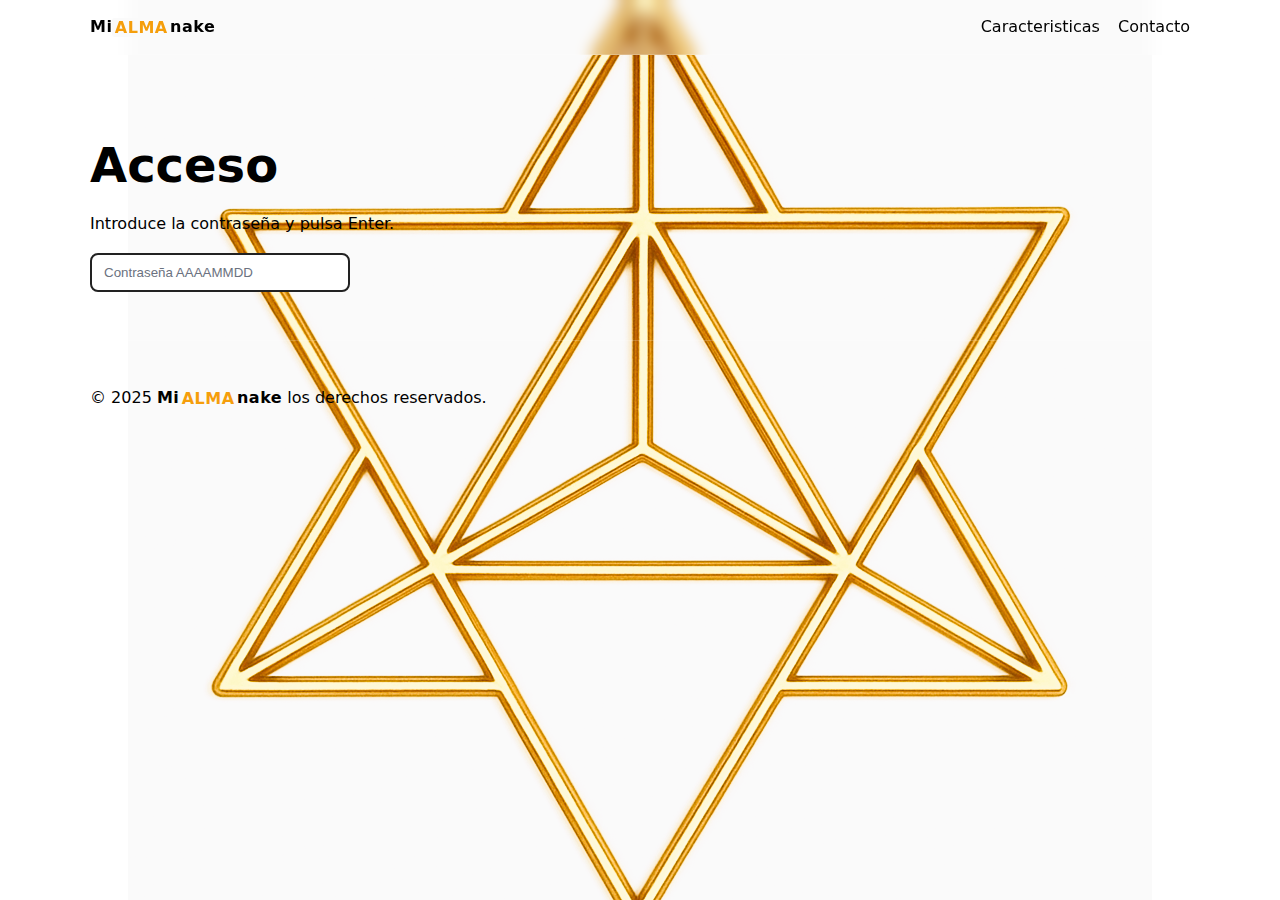
<file: index.html>
﻿<!doctype html>
<html lang="es">
  <head>
    <meta charset="utf-8" />
    <meta name="viewport" content="width=device-width, initial-scale=1" />
    <script>
      try {
        if (localStorage.getItem('mialmanake.unlocked') !== '1') {
          location.replace('password.html');
        }
      } catch (e) {
        location.replace('password.html');
      }
    </script>
    <title>MiALMAnake</title>
    <meta name="description" content="Sitio web inicial" />
    <link rel="stylesheet" href="css/styles.css" />
    <style>
      /* Fondo de pantalla para index en todos los bloques */
      body.wallpaper {
        background: url('assets/images/merkaba_02.png') center center / auto fixed no-repeat !important;
        color: #ffffff;
      }
      /* Secciones transparentes para dejar ver el fondo */
      body.wallpaper .site-header,
      body.wallpaper .hero,
      body.wallpaper .features,
      body.wallpaper .site-footer {
        background: transparent !important;
        border-color: rgba(255,255,255,0.2) !important;
      }
      /* Tarjetas (Diario de Emociones, Retos, Resumen) con degradado azul #007fcc */
      body.wallpaper .grid-3 article {
        background: #ffffff !important;
        border-color: rgba(0,0,0,0.1) !important;
      }
      /* Forzar textos en blanco para buena legibilidad */
      body.wallpaper .hero h1,
      body.wallpaper .hero p,
      body.wallpaper .site-footer {
        color: #ffffff !important;
      }
      /* Pie de página en negro */
      body.wallpaper .site-footer { color: #000000 !important; }
      /* Hero (Bienvenido / Base ligera) en negro */
      body.wallpaper .hero h1,
      body.wallpaper .hero p { color: #000000 !important; }
      /* Textos de los bloques (grid) en negro */
      body.wallpaper .grid-3 h2,
      body.wallpaper .grid-3 p { color: #000000 !important; }
      /* Marca estilizada MiALMAnake */
      .marca { display: inline-flex; gap: 0; font-weight: 800; line-height: 1.1; letter-spacing: 0.5px; }
      .marca.mini { font-weight: 700; font-size: 1em; }
      .marca .mi { color: #000000 !important; }
      .marca .alma { color: #f59e0b !important; background: #fafafa; padding: 0.05em 0.15em; border-radius: 0.15em; }
      .marca .nake { color: #000000 !important; }
      /* Cabecera en negro */
      body.wallpaper .site-header .brand,
      body.wallpaper .site-nav a { color: #000000 !important; }
      /* Cabecera sin negrita */
      body.wallpaper .site-nav a { font-weight: normal !important; }
      /* Hover del menÃº principal */
      body.wallpaper .site-nav a:hover {
        color: #1c007a !important;
      }
      /* Hover naranja para Características/Contacto */
      .site-nav a[href="info.html"]:hover,
      .site-nav a[href="info.html#contacto"]:hover { color: #f59e0b !important; }
      /* Hover de la marca (MiAlmanake) */
      body.wallpaper .site-header .brand:hover {
        color: #1c007a !important;
      }

      /* Botones "Entrar" a amarillo con degradado */
      body.wallpaper .btn.primary {
        background: linear-gradient(135deg, #fde047, #f59e0b) !important; /* amarillo â†’ Ã¡mbar */
        border-color: transparent !important;
        color: #111827 !important; /* texto oscuro para contraste */
      }
      /* En tarjetas (Entrar): cambiar a naranja al pasar el ratÃ³n */
      body.wallpaper .features .grid-3 a.btn.primary:hover {
        background: linear-gradient(135deg, #f59e0b, #d97706) !important; /* Ã¡mbar â†’ naranja fuerte */
        color: #ffffff !important; /* texto blanco al pasar el ratÃ³n */
      }
      /* "Ver mÃ¡s" (hero) con el mismo hover que Entrar */
      /* Borde amarillo en los tres bloques de características */
      body.wallpaper .features .grid-3 article {
        border: 2px solid #fde047 !important; /* amarillo */
      }
      body.wallpaper .hero .actions a.btn.primary:hover {`r`n        background: linear-gradient(135deg, #f59e0b, #d97706) !important;`r`n        color: #ffffff !important;`r`n      }
      /* BotÃ³n Contacto en el hÃ©roe con fondo azul (igual a tarjetas) */
      body.wallpaper .hero .actions a.btn[href="info.html#contacto"] {
        background: linear-gradient(135deg, #f59e0b, #d97706) !important;
        border-color: transparent !important;
        color: #ffffff !important;
      }
      /* Hover del botÃ³n Contacto: naranja mÃ¡s oscuro, texto blanco */
      body.wallpaper .hero .actions a.btn[href="info.html#contacto"]:hover {
        background: linear-gradient(135deg, #d97706, #b45309) !important;
        color: #ffffff !important;
      }
    </style>
    <style>
      .site-header { background: #ffffff !important; border-bottom-color: rgba(0,0,0,0.1) !important; }
      .site-header .brand:hover { color: #fde047 !important; }
      .site-nav a { color: #000000 !important; font-weight: 700 !important; }
      .site-nav a[href="index.html#inicio"]:hover,
      .site-nav a[href="index.html#caracteristicas"]:hover,
      .site-nav a[href="index.html#contacto"]:hover,
      .site-nav a[href="info.html"]:hover,
      .site-nav a[href="info.html#contacto"]:hover { color: #fde047 !important; }
    </style>
  </head>
  <body class="wallpaper">
    <header class="site-header">
      <div class="container">
        <a class="brand" href="index.html"><span class="marca" aria-label="Mi ALMA nake"><span class="mi">Mi</span><span class="alma">ALMA</span><span class="nake">nake</span></span></a>
        <nav class="site-nav" aria-label="Principal">
          <ul>
            <li><a href="info.html">Caracterí­sticas</a></li>
            <li><a href="info.html#contacto">Contacto</a></li>
          </ul>
        </nav>
      </div>
    </header>

    <main id="inicio">
      <section class="hero">
        <div class="container">
          <h1>Bienvenido a <span class="marca mini" aria-label="Mi ALMA nake"><span class="mi">Mi</span><span class="alma">ALMA</span><span class="nake">nake</span></span></h1>
          <p>Base ligera para comenzar tu página web.</p>
          <div class="actions">
            <a class="btn primary" href="info.html">Ver más</a>
            <a class="btn" href="info.html#contacto">Contacto</a>
          </div>
        </div>
      </section>

      <section id="caracteristicas" class="features">
        <div class="container grid-3">
          <article>
            <h2>Diario de EMOCIONES</h2>
            <p>Registra tus sentimientos, reflexiona y observa tu bienestar.</p>
            <a class="btn primary" href="emociones.html">Entrar</a>
          </article>
          <article>
            <h2>Diario de RETOS</h2>
            <p>Define objetivos, supera obstáculos y sigue tu progreso diario.</p>
            <a class="btn primary" href="retos.html">Entrar</a>
          </article>
          <article>
            <h2>Resumen de Emociones</h2>
            <p>Comprueba aqui tu evolución emocional.</p>
            <a class="btn primary" href="graficas.html">Entrar</a>
          </article>
        </div>
      </section>

    </main>

    <footer class="site-footer" id="contacto">
      <div class="container">
        <p>© <span id="year"></span> MiAlmanake. Todos los derechos reservados.</p>
      </div>
    </footer>

    <script src="js/main.js" defer></script>
    <script>
      document.addEventListener('DOMContentLoaded', () => {
        try {
          const p = document.querySelector('.site-footer p');
          const marcaHtml = '<span class="marca mini" aria-label="Mi ALMA nake"><span class="mi">Mi</span><span class="alma">ALMA</span><span class="nake">nake</span></span>';
          if (p) { p.innerHTML = '&copy; 2025 ' + marcaHtml + ' los derechos reservados.'; }
          if (document.title === 'Mi Sitio Web') document.title = 'MiALMAnake';
          document.title = document.title.replace('MiAlmanake', 'MiALMAnake');
        } catch {}
      });
    </script>
  </body>
  </html>
</file>
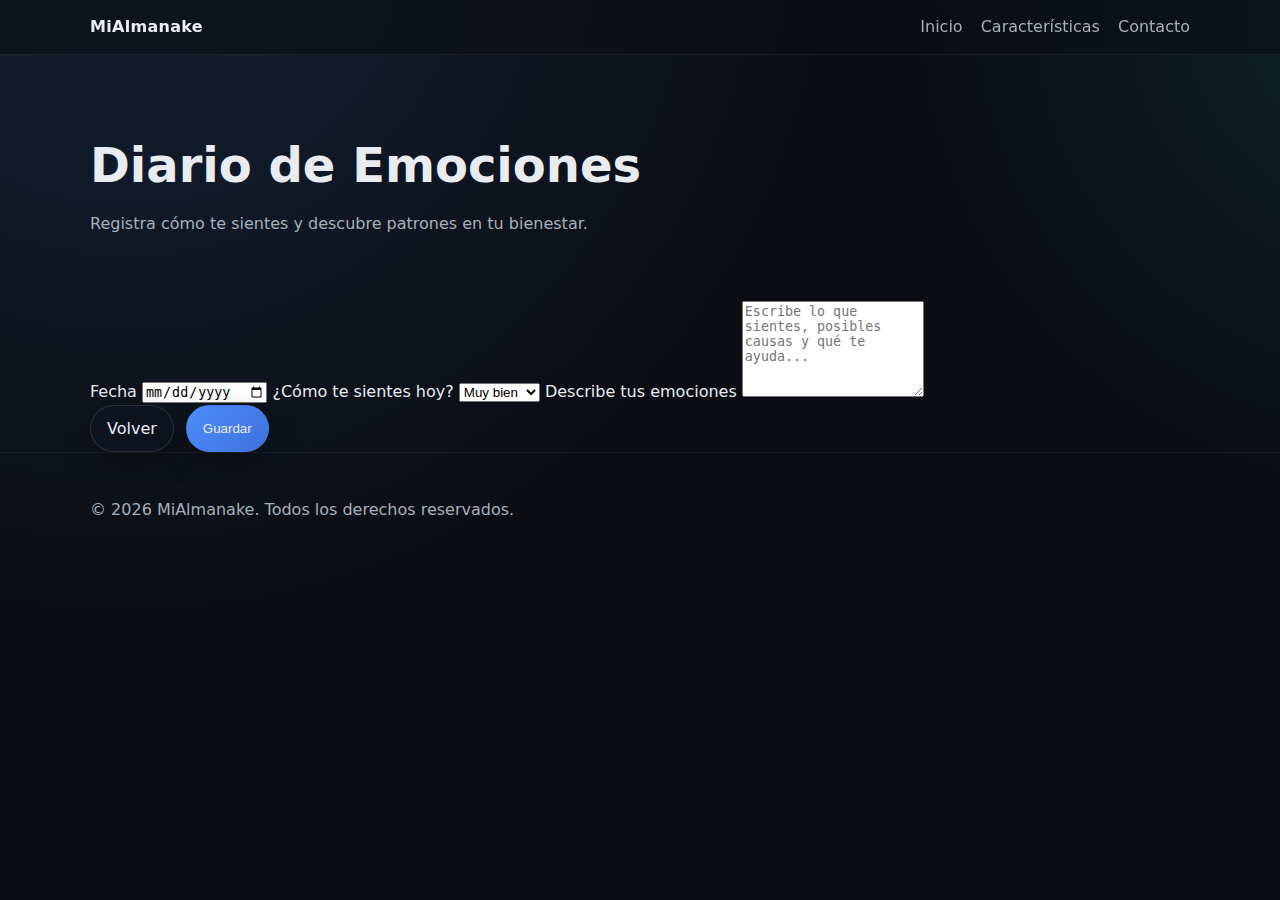
<file: almnk_emotions.html>
<!doctype html>
<html lang="es">
  <head>
    <meta charset="utf-8" />
    <meta name="viewport" content="width=device-width, initial-scale=1" />
    <title>MiAlmanake — Diario de Emociones</title>
    <meta name="description" content="Registra y reflexiona sobre tus emociones diarias" />
    <link rel="stylesheet" href="css/styles.css" />
  </head>
  <body>
    <header class="site-header">
      <div class="container">
        <a class="brand" href="index.html">MiAlmanake</a>
        <nav class="site-nav" aria-label="Principal">
          <ul>
            <li><a href="index.html#inicio">Inicio</a></li>
            <li><a href="index.html#caracteristicas">Características</a></li>
            <li><a href="index.html#contacto">Contacto</a></li>
          </ul>
        </nav>
      </div>
    </header>

    <main id="diario-emociones" class="section journal emociones">
      <section class="hero">
        <div class="container">
          <h1>Diario de Emociones</h1>
          <p>Registra cómo te sientes y descubre patrones en tu bienestar.</p>
        </div>
      </section>

      <section>
        <div class="container">
          <form class="journal-form" action="#" method="post">
            <label for="fecha">Fecha</label>
            <input id="fecha" name="fecha" type="date" />

            <label for="estado">¿Cómo te sientes hoy?</label>
            <select id="estado" name="estado">
              <option value="muy-bien">Muy bien</option>
              <option value="bien">Bien</option>
              <option value="neutral">Neutral</option>
              <option value="triste">Triste</option>
              <option value="ansioso">Ansioso/a</option>
            </select>

            <label for="descripcion">Describe tus emociones</label>
            <textarea id="descripcion" name="descripcion" rows="6" placeholder="Escribe lo que sientes, posibles causas y qué te ayuda..."></textarea>

            <div class="actions">
              <a class="btn" href="index.html#caracteristicas">Volver</a>
              <button class="btn primary" type="submit">Guardar</button>
            </div>
          </form>
        </div>
      </section>
    </main>

    <footer class="site-footer">
      <div class="container">
        <p>© <span id="year"></span> MiAlmanake. Todos los derechos reservados.</p>
      </div>
    </footer>

    <script src="js/main.js" defer></script>
  </body>
  </html>
</file>
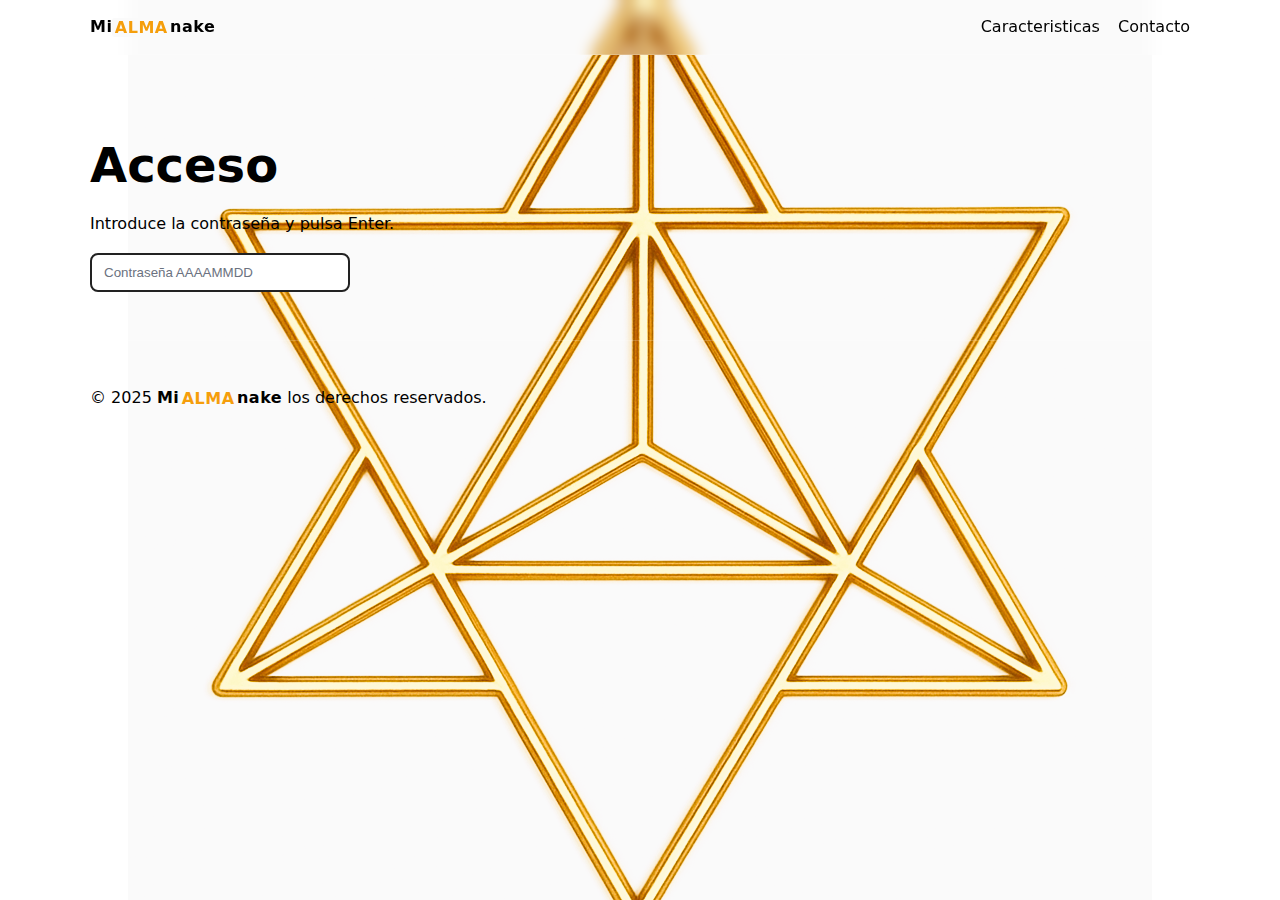
<file: password.html>
<!doctype html>
<html lang="es">
  <head>
    <meta charset="utf-8" />
    <meta name="viewport" content="width=device-width, initial-scale=1" />
    <title>MiALMAnake — Acceso</title>
    <link rel="stylesheet" href="css/styles.css" />
    <style>
      /* Fondo y estructura como index */
      body.wallpaper {
        background: url('assets/images/merkaba_02.png') center center / auto fixed no-repeat !important;
        color: #ffffff;
      }
      body.wallpaper .site-header,
      body.wallpaper .hero,
      body.wallpaper .site-footer {
        background: transparent !important;
        border-color: rgba(255,255,255,0.2) !important;
      }
      /* Cabecera en negro y sin negrita */
      body.wallpaper .site-header .brand,
      body.wallpaper .site-nav a { color: #000000 !important; }
      body.wallpaper .site-nav a { font-weight: normal !important; }
      /* Hover naranja para enlaces visibles */
      .site-nav a[href="info.html"]:hover,
      .site-nav a[href="info.html#contacto"]:hover { color: #f59e0b !important; }
      /* Pie en negro */
      .site-footer { color: #000000 !important; }

      /* Marca estilizada MiALMAnake */
      .marca { display: inline-flex; gap: 0; font-weight: 800; line-height: 1.1; letter-spacing: 0.5px; }
      .marca.mini { font-weight: 700; font-size: 1em; }
      .marca .mi { color: #000000 !important; }
      .marca .alma { color: #f59e0b !important; background: #fafafa; padding: 0.05em 0.15em; border-radius: 0.15em; }
      .marca .nake { color: #000000 !important; }

      /* Estilos del formulario de acceso */
      .hero .access { margin-top: 16px; }
      #pwd {
        background: #ffffff;
        color: #111827;
        padding: 10px 12px;
        border: 2px solid #222;
        border-radius: 8px;
        min-width: 260px;
        outline: none;
      }
      #pwd::placeholder { color: #6b7280; }
    </style>
  </head>
  <body class="wallpaper">
    <header class="site-header">
      <div class="container">
        <a class="brand" href="#"><span class="marca" aria-label="Mi ALMA nake"><span class="mi">Mi</span><span class="alma">ALMA</span><span class="nake">nake</span></span></a>
        <nav class="site-nav" aria-label="Principal">
          <ul>
            <li><a href="info.html">Caracteristicas</a></li>
            <li><a href="info.html#contacto">Contacto</a></li>
          </ul>
        </nav>
      </div>
    </header>

    <main id="acceso">
      <section class="hero">
        <div class="container">
          <h1 style="color:#000">Acceso</h1>
          <p style="color:#000">Introduce la contraseña y pulsa Enter.</p>
          <div class="access">
            <input id="pwd" type="password" placeholder="Contraseña AAAAMMDD" />
          </div>
        </div>
      </section>
    </main>

    <footer class="site-footer">
      <div class="container">
        <p>&copy; 2025 <span class="marca mini" aria-label="Mi ALMA nake"><span class="mi">Mi</span><span class="alma">ALMA</span><span class="nake">nake</span></span> los derechos reservados.</p>
      </div>
    </footer>

    <script>
    // Contraseña: fecha actual en formato AAAAMMDD
    const input=document.getElementById('pwd');
    input.addEventListener('keydown',e=>{
      if(e.key==='Enter'){
        const d=new Date();
        const pass=`${d.getFullYear()}${String(d.getMonth()+1).padStart(2,'0')}${String(d.getDate()).padStart(2,'0')}`;
        if(input.value.trim()===pass){
          try { localStorage.setItem('mialmanake.unlocked','1'); } catch {}
          window.location.href='index.html';
        }
        else{input.value='';input.style.borderColor='#f87171';setTimeout(()=>input.style.borderColor='#222',500);}
      }
    });
    </script>
  </body>
</html>
</file>
<file: css/styles.css>
:root {
  --bg: #0b0d12;
  --panel: #121620;
  --text: #e8ecf1;
  --muted: #a6b0bb;
  --primary: #4f8cff;
  --primary-700: #3d71d9;
  --accent: #21d4a3;
  --danger: #ff6b6b;
  --radius: 12px;
  --shadow: 0 10px 30px rgba(0,0,0,.25);
}

* { box-sizing: border-box; }
html, body { height: 100%; }
body {
  margin: 0;
  font-family: system-ui, -apple-system, Segoe UI, Roboto, Ubuntu, Cantarell, Noto Sans, Helvetica, Arial, "Apple Color Emoji", "Segoe UI Emoji";
  background: radial-gradient(1200px 1200px at 10% -10%, rgba(79,140,255,.15), transparent 60%),
              radial-gradient(1000px 1000px at 110% 0%, rgba(33,212,163,.12), transparent 50%),
              var(--bg);
  color: var(--text);
  line-height: 1.6;
}

img { max-width: 100%; display: block; }
a { color: inherit; text-decoration: none; }

.container {
  width: min(1100px, 92%);
  margin-inline: auto;
}

.site-header {
  position: sticky;
  top: 0;
  z-index: 50;
  background: rgba(11,13,18,.6);
  backdrop-filter: blur(8px);
  border-bottom: 1px solid rgba(255,255,255,.06);
}
.site-header .container {
  display: flex;
  align-items: center;
  justify-content: space-between;
  padding: 14px 0;
}
.brand {
  font-weight: 700;
  letter-spacing: .3px;
}
.site-nav ul {
  margin: 0; padding: 0; list-style: none;
  display: flex; gap: 18px;
}
.site-nav a { color: var(--muted); }
.site-nav a:hover { color: var(--text); }

.hero {
  padding: 72px 0 48px;
}
.hero h1 { font-size: clamp(2rem, 4vw + 1rem, 3rem); margin: 0 0 8px; }
.hero p { color: var(--muted); margin: 0 0 16px; }

.actions { display: flex; gap: 12px; flex-wrap: wrap; }
.btn {
  display: inline-flex; align-items: center; justify-content: center;
  padding: 10px 16px; border-radius: 999px; border: 1px solid rgba(255,255,255,.12);
  background: #0f1320; color: var(--text); transition: .2s ease; box-shadow: var(--shadow);
}
.btn:hover { transform: translateY(-1px); border-color: rgba(255,255,255,.2); }
.btn.primary { background: linear-gradient(135deg, var(--primary), var(--primary-700)); border-color: transparent; }

.features { padding: 32px 0 64px; }
.grid-3 {
  display: grid; gap: 16px;
  grid-template-columns: repeat(3, 1fr);
}
.grid-3 article {
  background: var(--panel);
  border: 1px solid rgba(255,255,255,.06);
  border-radius: var(--radius);
  padding: 20px; box-shadow: var(--shadow);
}
.grid-3 h2 { margin: 0 0 8px; font-size: 1.25rem; }
.grid-3 p { margin: 0; color: var(--muted); }

@media (max-width: 900px) {
  .grid-3 { grid-template-columns: 1fr 1fr; }
}
@media (max-width: 640px) {
  .grid-3 { grid-template-columns: 1fr; }
  .site-nav ul { gap: 12px; }
}

.site-footer {
  padding: 28px 0; border-top: 1px solid rgba(255,255,255,.06);
  color: var(--muted);
}
</file>
